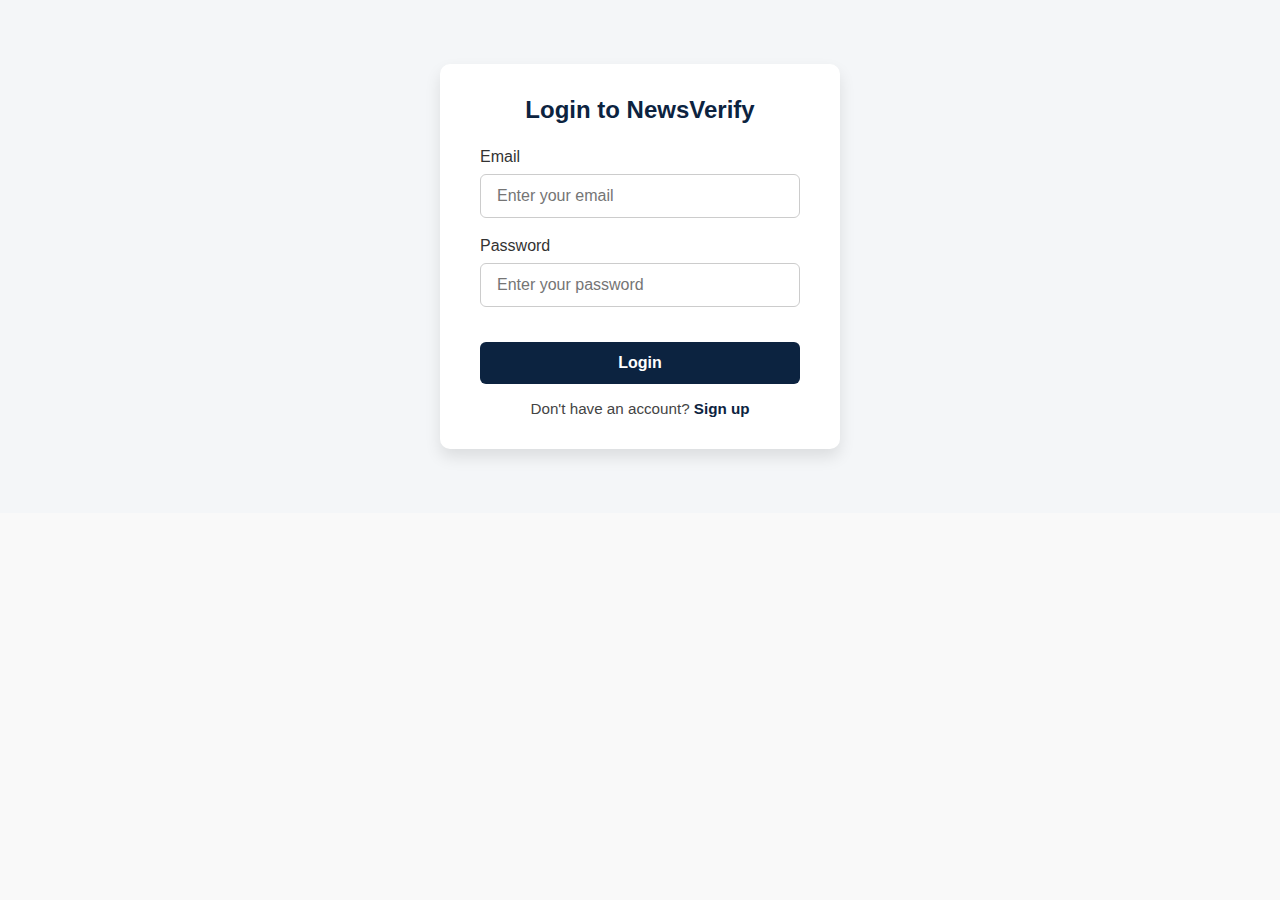
<file: frontend/login.html>
<!DOCTYPE html>
<html lang="en">
<head>
    <meta charset="UTF-8">
    <meta name="viewport" content="width=device-width, initial-scale=1.0">
    <title>NewsVerify</title>
    <link rel="stylesheet" href="style.css">
</head>
<body>
    <div class="login-panel">
  <form class="login-form">
    <h2>Login to NewsVerify</h2>
    
    <div class="input-group">
      <label for="email">Email</label>
      <input type="email" id="email" placeholder="Enter your email" required />
    </div>

    <div class="input-group">
      <label for="password">Password</label>
      <input type="password" id="password" placeholder="Enter your password" required />
    </div>

    <button type="submit" class="btn login-btn">Login</button>
    <p class="signup-link">Don't have an account? <a href="./sign-up.html">Sign up</a></p>
  </form>
</div>

</body>
</html>
</file>
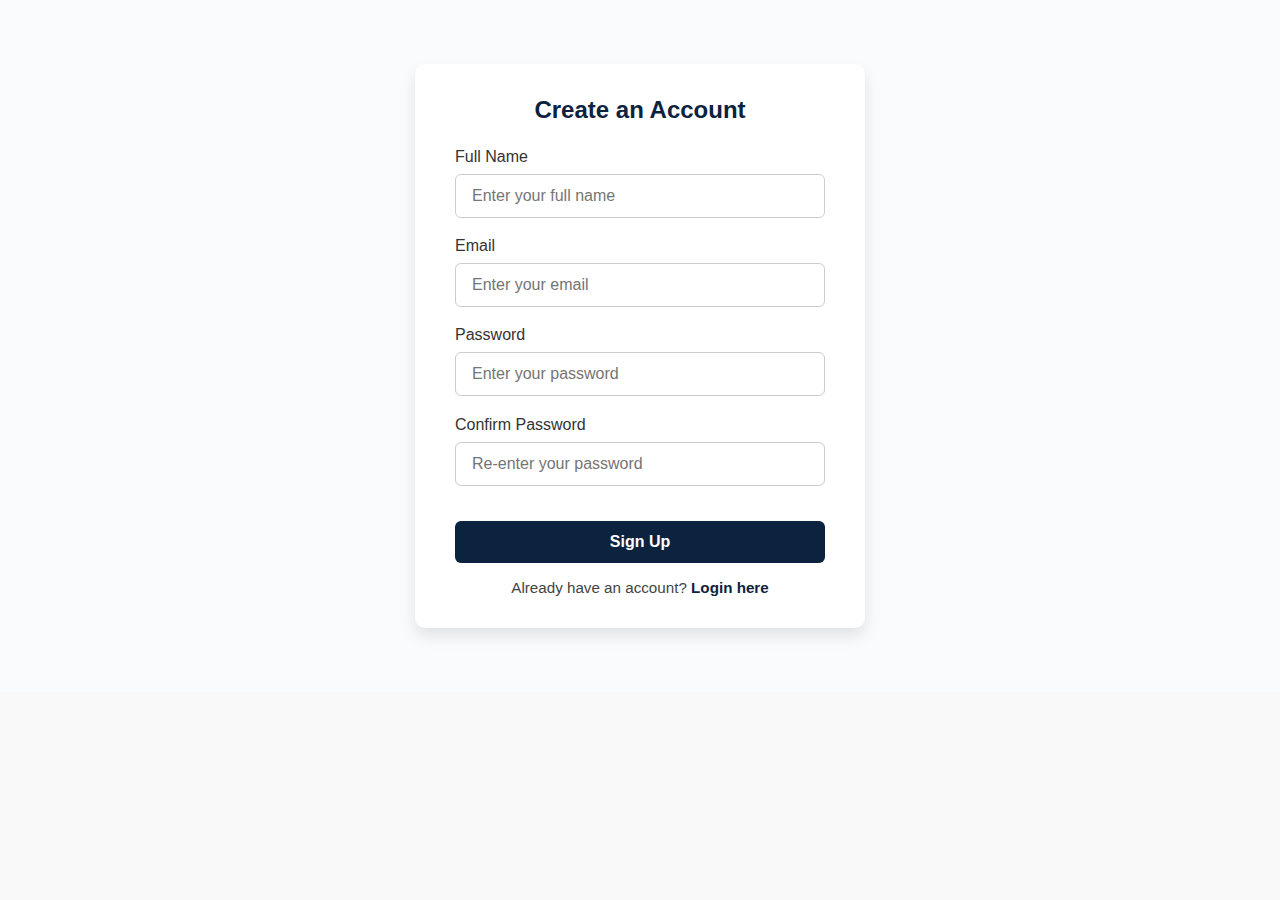
<file: frontend/sign-up.html>
<!DOCTYPE html>
<html lang="en">
<head>
    <meta charset="UTF-8">
    <meta name="viewport" content="width=device-width, initial-scale=1.0">
    <title>NewsVerify</title>
    <link rel="stylesheet" href="style.css">
</head>
<body>
    <div class="signup-panel">
  <form class="signup-form">
    <h2>Create an Account</h2>

    <div class="input-group">
      <label for="name">Full Name</label>
      <input type="text" id="name" placeholder="Enter your full name" required />
    </div>

    <div class="input-group">
      <label for="email">Email</label>
      <input type="email" id="signup-email" placeholder="Enter your email" required />
    </div>

    <div class="input-group">
      <label for="password">Password</label>
      <input type="password" id="signup-password" placeholder="Enter your password" required />
    </div>

    <div class="input-group">
      <label for="confirm-password">Confirm Password</label>
      <input type="password" id="confirm-password" placeholder="Re-enter your password" required />
    </div>

    <button type="submit" class="btn signup-btn">Sign Up</button>
    <p class="login-link">Already have an account? <a href="./login.html">Login here</a></p>
  </form>
</div>

</body>
</html>
</file>
<file: frontend/style.css>
body{
    margin: 0;
    padding: 0;
}

.body {
  font-family: Arial, sans-serif;
  background: #f4f6f9;
  display: flex;
  justify-content: center;
  align-items: center;
  position: relative;
  height: 100vh;
    background-image: url('picture/fakebg.jpg');
}
.navbar{
    position: fixed;
    top:0;
}

/* Reset */
* {
  margin: 0;
  padding: 0;
  box-sizing: border-box;
}

body {
  font-family: 'Segoe UI', sans-serif;
  background-color: #f9f9f9;
  color: #333;
}

/* Navbar Styles */
.navbar {
    width: 100vw;
  display: flex;
  justify-content: space-between;
  align-items: center;
  background-color: #0c2340;
  padding: 1rem 2rem;
  box-shadow: 0 2px 8px rgba(0,0,0,0.1);
}
.left{
    display: flex; 
    align-items: center;

}
.logo {
  color: #fff;
  font-size: 1.5rem;
  font-weight: bold;
}

.nav-links {
  list-style: none;
  display: flex;
  gap: 2rem;
  margin-left: 50px;
}

.nav-links li a {
  color: #ffffffcc;
  text-decoration: none;
  font-weight: 500;
  transition: color 0.3s ease, border-bottom 0.3s ease;
  border-bottom: 2px solid transparent;
}

.nav-links li a:hover {
  color: #ffcc00;
  border-bottom: 2px solid #ffcc00;
}

/* Buttons */
.auth-buttons {
  display: flex;
  gap: 1rem;
}

.btn {
  padding: 0.5rem 1.2rem;
  border: none;
  border-radius: 4px;
  cursor: pointer;
  font-weight: 500;
  transition: background-color 0.3s ease, color 0.3s ease;
}

.login {
  background-color: transparent;
  color: #fff;
  border: 1px solid #ffcc00;
}

.login:hover {
  background-color: #ffcc00;
  color: #000;
}

.signup {
  background-color: #ffcc00;
  color: #000;
}

.signup:hover {
  background-color: #e6b800;
  color: #000;
}

/* Main Content */
.main-content {
  padding: 4rem 2rem;
  text-align: center;
}

.main-content h1 {
  font-size: 2.5rem;
  margin-bottom: 1rem;
}

.main-content p {
  font-size: 1.2rem;
  color: #555;
}


.container {
    margin-top: 50px;
  width: 500px;
  padding: 30px;
  background: white;
  box-shadow: 0 0 10px rgba(0,0,0,0.1);
  border-radius: 8px;

}

h1 {
  text-align: center;
  margin-bottom: 20px;
}

textarea {
  width: 100%;
  height: 150px;
  padding: 10px;
  font-size: 16px;
  border: 1px solid #ccc;
  border-radius: 6px;
  resize: vertical;
}

button {
  width: 100%;
  padding: 12px;
  margin-top: 15px;
  background-color: #007bff;
  color: white;
  font-size: 16px;
  border: none;
  border-radius: 6px;
  cursor: pointer;
}

button:hover {
  background-color: #0056b3;
}

#result {
  margin-top: 20px;
  font-size: 18px;
  font-weight: bold;
  text-align: center;
}


/* Login Panel Container */
.login-panel {
  display: flex;
  justify-content: center;
  align-items: center;
  padding: 4rem 1rem;
  background-color: #f4f6f8;
}

/* Login Card */
.login-form {
  background-color: #ffffff;
  padding: 2rem 2.5rem;
  border-radius: 10px;
  box-shadow: 0 8px 16px rgba(0,0,0,0.1);
  width: 100%;
  max-width: 400px;
}

.login-form h2 {
  margin-bottom: 1.5rem;
  color: #0c2340;
  text-align: center;
}

/* Input Groups */
.input-group {
  display: flex;
  flex-direction: column;
  margin-bottom: 1.2rem;
}

.input-group label {
  font-weight: 500;
  margin-bottom: 0.5rem;
  color: #333;
}

.input-group input {
  padding: 0.75rem 1rem;
  border: 1px solid #ccc;
  border-radius: 6px;
  font-size: 1rem;
  transition: border-color 0.3s ease;
}

.input-group input:focus {
  outline: none;
  border-color: #ffcc00;
}

/* Login Button */
.login-btn {
  width: 100%;
  background-color: #0c2340;
  color: #fff;
  padding: 0.75rem;
  border: none;
  border-radius: 6px;
  font-size: 1rem;
  font-weight: 600;
  margin-top: 1rem;
  cursor: pointer;
  transition: background-color 0.3s ease;
}

.login-btn:hover {
  background-color: #ffcc00;
  color: #000;
}

/* Signup Link */
.signup-link {
  margin-top: 1rem;
  font-size: 0.95rem;
  text-align: center;
  color: #444;
}

.signup-link a {
  color: #0c2340;
  text-decoration: none;
  font-weight: 600;
  transition: color 0.3s ease;
}

.signup-link a:hover {
  color: #ffcc00;
}

/* Signup Panel Container */
.signup-panel {
  display: flex;
  justify-content: center;
  align-items: center;
  padding: 4rem 1rem;
  background-color: #f9fbfd;
}

/* Signup Card */
.signup-form {
  background-color: #ffffff;
  padding: 2rem 2.5rem;
  border-radius: 10px;
  box-shadow: 0 8px 16px rgba(0, 0, 0, 0.1);
  width: 100%;
  max-width: 450px;
}

.signup-form h2 {
  margin-bottom: 1.5rem;
  color: #0c2340;
  text-align: center;
}

/* Reuse input-group styles */
.signup-form .input-group {
  display: flex;
  flex-direction: column;
  margin-bottom: 1.2rem;
}

.signup-form .input-group label {
  font-weight: 500;
  margin-bottom: 0.5rem;
  color: #333;
}

.signup-form .input-group input {
  padding: 0.75rem 1rem;
  border: 1px solid #ccc;
  border-radius: 6px;
  font-size: 1rem;
  transition: border-color 0.3s ease;
}

.signup-form .input-group input:focus {
  outline: none;
  border-color: #ffcc00;
}

/* Signup Button */
.signup-btn {
  width: 100%;
  background-color: #0c2340;
  color: #fff;
  padding: 0.75rem;
  border: none;
  border-radius: 6px;
  font-size: 1rem;
  font-weight: 600;
  margin-top: 1rem;
  cursor: pointer;
  transition: background-color 0.3s ease;
}

.signup-btn:hover {
  background-color: #ffcc00;
  color: #000;
}

/* Redirect to Login */
.login-link {
  margin-top: 1rem;
  font-size: 0.95rem;
  text-align: center;
  color: #444;
}

.login-link a {
  color: #0c2340;
  text-decoration: none;
  font-weight: 600;
  transition: color 0.3s ease;
}

.login-link a:hover {
  color: #ffcc00;
}
</file>
